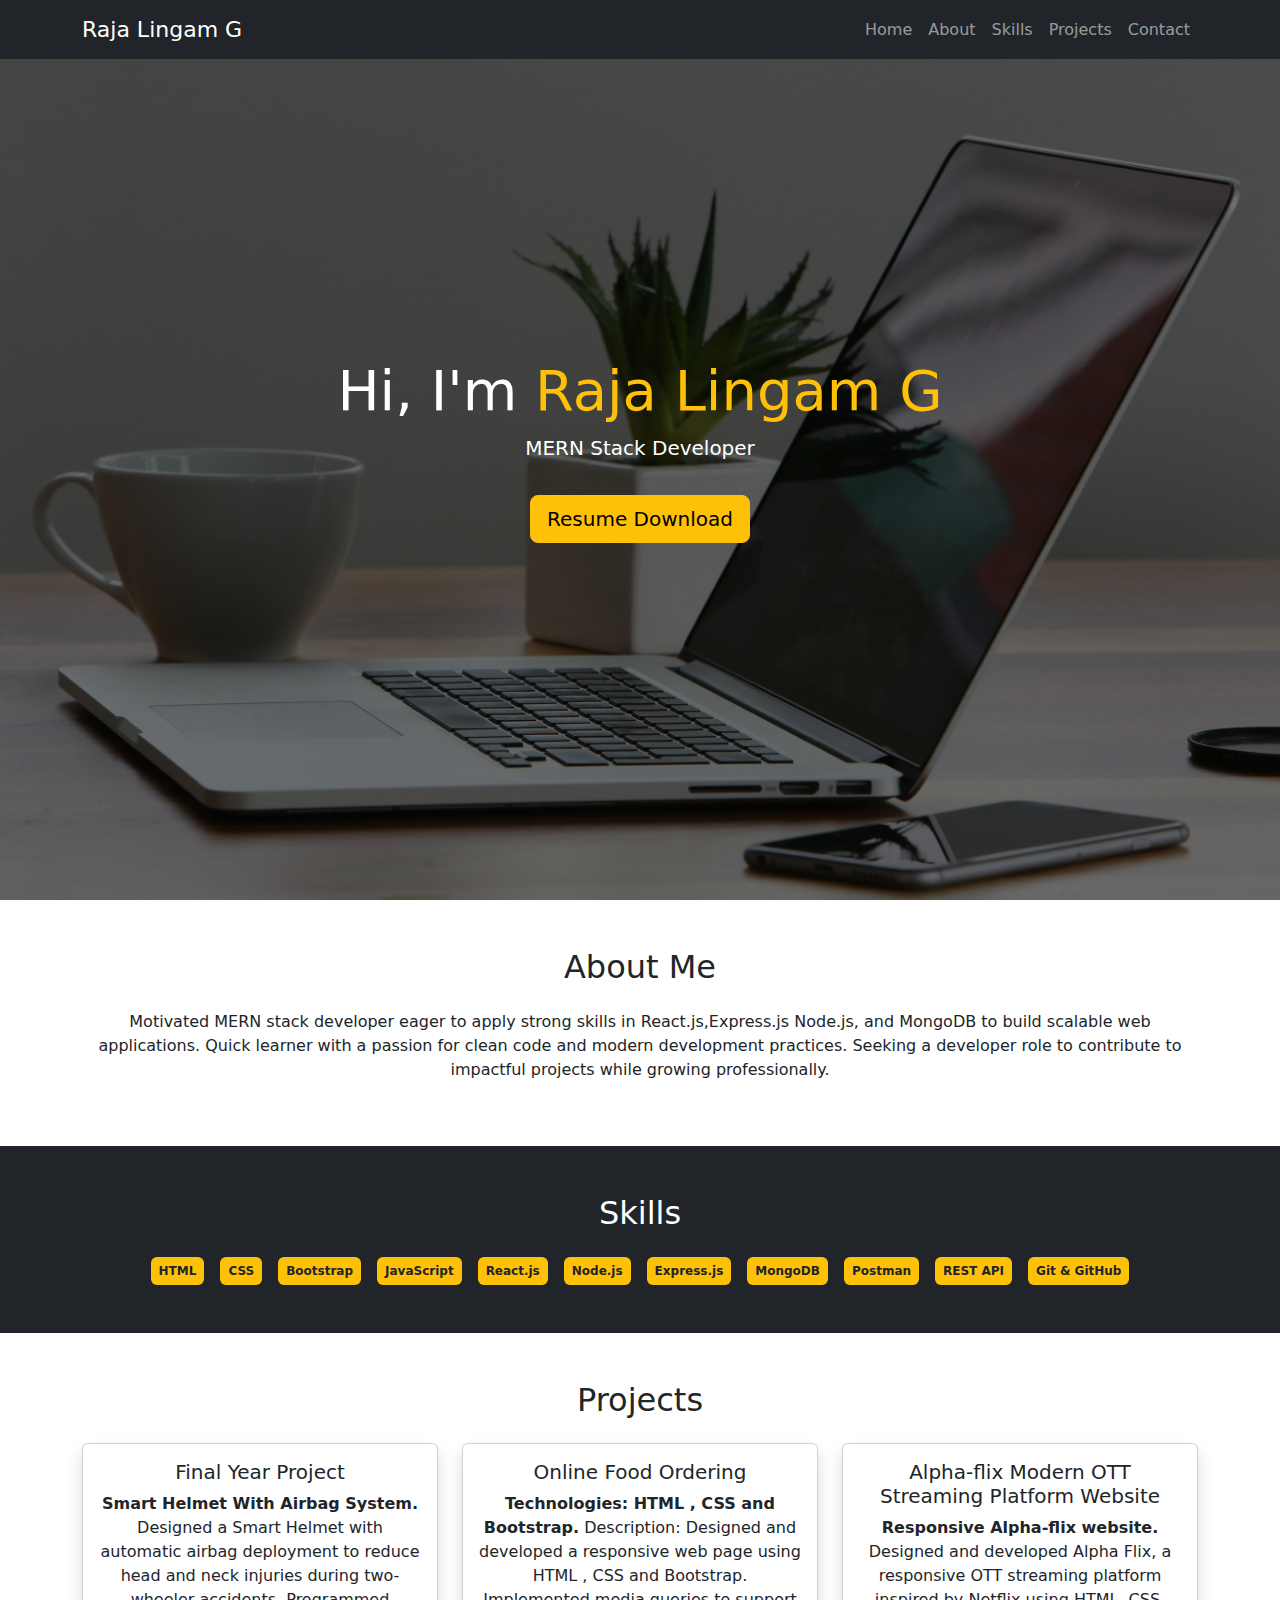
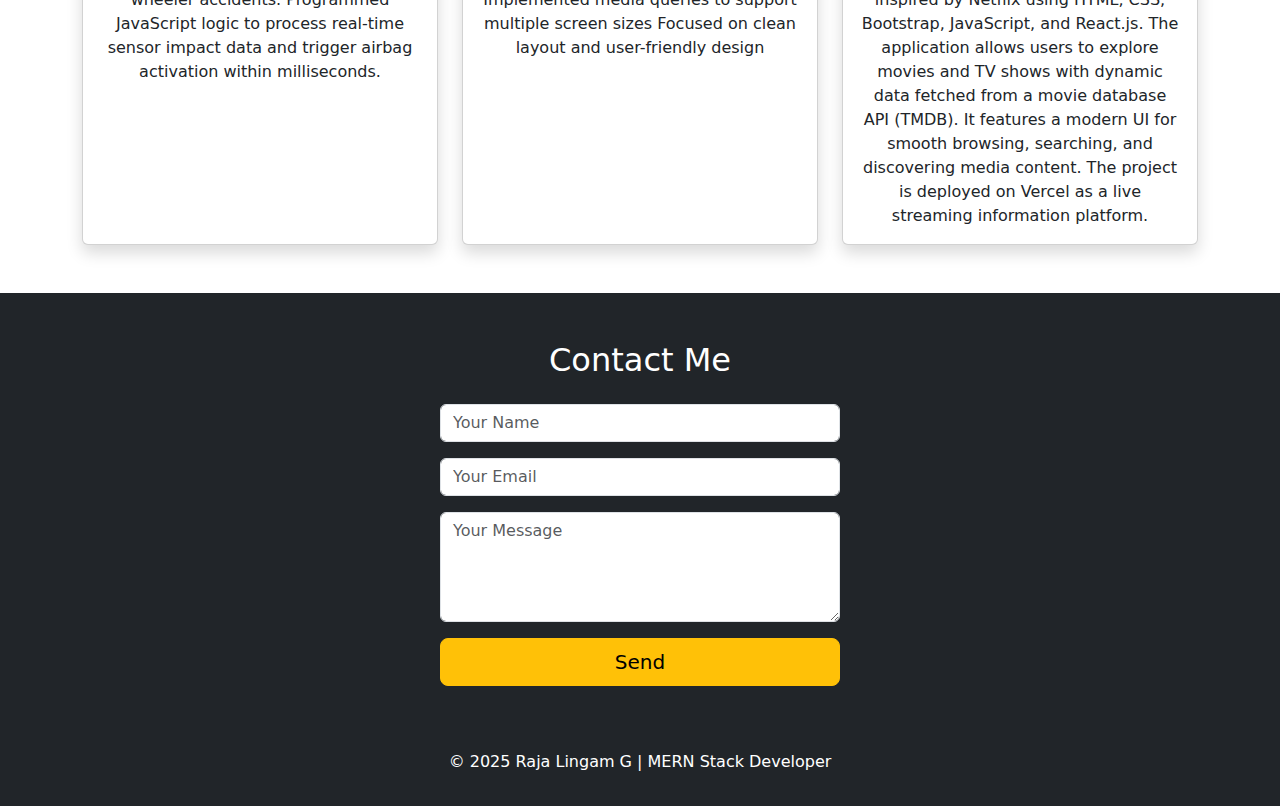
<file: index.html>
<!doctype html>
<html lang="en">
  <head>
    <meta charset="UTF-8" />
    <meta name="viewport" content="width=device-width, initial-scale=1.0" />
    <title>Raja Lingam G.Portfolio</title>
    <link
      href="https://cdn.jsdelivr.net/npm/bootstrap@5.3.2/dist/css/bootstrap.min.css"
      rel="stylesheet"
    />
    <link rel="stylesheet" href="portfolio.css" />
  </head>
  <body>
    <!-- Navbar -->
    <nav class="navbar navbar-expand-lg navbar-dark bg-dark fixed-top">
      <div class="container">
        <a class="navbar-brand" href="#">Raja Lingam G</a>
        <button
          class="navbar-toggler"
          type="button"
          data-bs-toggle="collapse"
          data-bs-target="#navbarNav"
        >
          <span class="navbar-toggler-icon"></span>
        </button>
        <div class="collapse navbar-collapse" id="navbarNav">
          <ul class="navbar-nav ms-auto">
            <li class="nav-item"><a class="nav-link" href="#home">Home</a></li>
            <li class="nav-item">
              <a class="nav-link" href="#about">About</a>
            </li>
            <li class="nav-item">
              <a class="nav-link" href="#skills">Skills</a>
            </li>
            <li class="nav-item">
              <a class="nav-link" href="#projects">Projects</a>
            </li>
            <li class="nav-item">
              <a class="nav-link" href="#contact">Contact</a>
            </li>
          </ul>
        </div>
      </div>
    </nav>

    <!-- Name Section -->
    <section
      id="home"
      class="hero d-flex align-items-center justify-content-center text-center"
    >
      <div class="container text-white">
        <h1 class="display-4">
          Hi, I'm <span class="text-warning">Raja Lingam G</span>
        </h1>
        <p class="lead">MERN Stack Developer</p>
        <a
          href="https://drive.google.com/file/d/1khJYL3Wde03W71TaNrHBQrzn5K0BaSCM/view?usp=sharing"
          class="btn btn-warning btn-lg mt-3"
          >Resume Download</a
        >
      </div>
    </section>

    <!-- About Section -->
    <section id="about" class="py-5">
      <div class="container text-center">
        <h2 class="mb-4">About Me</h2>
        <p>
          Motivated MERN stack developer eager to apply strong skills in
          React.js,Express.js Node.js, and MongoDB to build scalable web
          applications. Quick learner with a passion for clean code and modern
          development practices. Seeking a developer role to contribute to
          impactful projects while growing professionally.
        </p>
      </div>
    </section>

    <!-- Skills Section -->
    <section id="skills" class="py-5 bg-dark text-white">
      <div class="container text-center">
        <h2 class="mb-4">Skills</h2>
        <div class="d-flex flex-wrap justify-content-center gap-3">
          <span class="badge bg-warning text-dark p-2">HTML</span>
          <span class="badge bg-warning text-dark p-2">CSS</span>
          <span class="badge bg-warning text-dark p-2">Bootstrap</span>
          <span class="badge bg-warning text-dark p-2">JavaScript</span>
          <span class="badge bg-warning text-dark p-2">React.js</span>
          <span class="badge bg-warning text-dark p-2">Node.js</span>
          <span class="badge bg-warning text-dark p-2">Express.js</span>
          <span class="badge bg-warning text-dark p-2">MongoDB</span>
          <span class="badge bg-warning text-dark p-2">Postman</span>
          <span class="badge bg-warning text-dark p-2">REST API</span>
          <span class="badge bg-warning text-dark p-2">Git & GitHub</span>
        </div>
      </div>
    </section>

    <!-- Projects section -->
    <section id="projects" class="py-5">
      <div class="container text-center">
        <h2 class="mb-4">Projects</h2>
        <div class="row g-4">
          <div class="col-md-4">
            <div class="card h-100 shadow">
              <div class="card-body">
                <h5 class="card-title">Final Year Project</h5>
                <p class="card-text">
                  <b>Smart Helmet With Airbag System.</b>
                  Designed a Smart Helmet with automatic airbag deployment to
                  reduce head and neck injuries during two-wheeler accidents.
                  Programmed JavaScript logic to process real-time sensor impact
                  data and trigger airbag activation within milliseconds.
                </p>
              </div>
            </div>
          </div>
          <div class="col-md-4">
            <div class="card h-100 shadow">
              <div class="card-body">
                <h5 class="card-title">Online Food Ordering</h5>
                <p class="card-text">
                  <b>Technologies: HTML , CSS and Bootstrap.</b> Description:
                  Designed and developed a responsive web page using HTML , CSS
                  and Bootstrap. Implemented media queries to support multiple
                  screen sizes Focused on clean layout and user-friendly design
                </p>
              </div>
            </div>
          </div>
          <div class="col-md-4">
            <div class="card h-100 shadow">
              <div class="card-body">
                <h5 class="card-title">
                  Alpha-flix Modern OTT Streaming Platform Website
                </h5>
                <p class="card-text">
                  <b>Responsive Alpha-flix website. </b> Designed and developed
                  Alpha Flix, a responsive OTT streaming platform inspired by
                  Netflix using HTML, CSS, Bootstrap, JavaScript, and React.js.
                  The application allows users to explore movies and TV shows
                  with dynamic data fetched from a movie database API (TMDB). It
                  features a modern UI for smooth browsing, searching, and
                  discovering media content. The project is deployed on Vercel
                  as a live streaming information platform.
                </p>
              </div>
            </div>
          </div>
        </div>
      </div>
    </section>

    <!-- Contact Section -->
    <section id="contact" class="py-5 bg-dark text-white">
      <div class="container text-center">
        <h2 class="mb-4">Contact Me</h2>
        <form class="mx-auto" style="max-width: 400px">
          <input
            type="text"
            class="form-control mb-3"
            placeholder="Your Name"
            required
          />
          <input
            type="email"
            class="form-control mb-3"
            placeholder="Your Email"
            required
          />
          <textarea
            class="form-control mb-3"
            rows="4"
            placeholder="Your Message"
          ></textarea>
          <button type="submit" class="btn btn-warning btn-lg w-100">
            Send
          </button>
        </form>
      </div>
    </section>

    <!-- Footer -->
    <footer class="bg-dark text-center text-white py-3">
      <p>© 2025 Raja Lingam G | MERN Stack Developer</p>
    </footer>

    <!-- Bootstrap js -->
    <script src="https://cdn.jsdelivr.net/npm/bootstrap@5.3.2/dist/js/bootstrap.bundle.min.js"></script>
  </body>
</html>
</file>
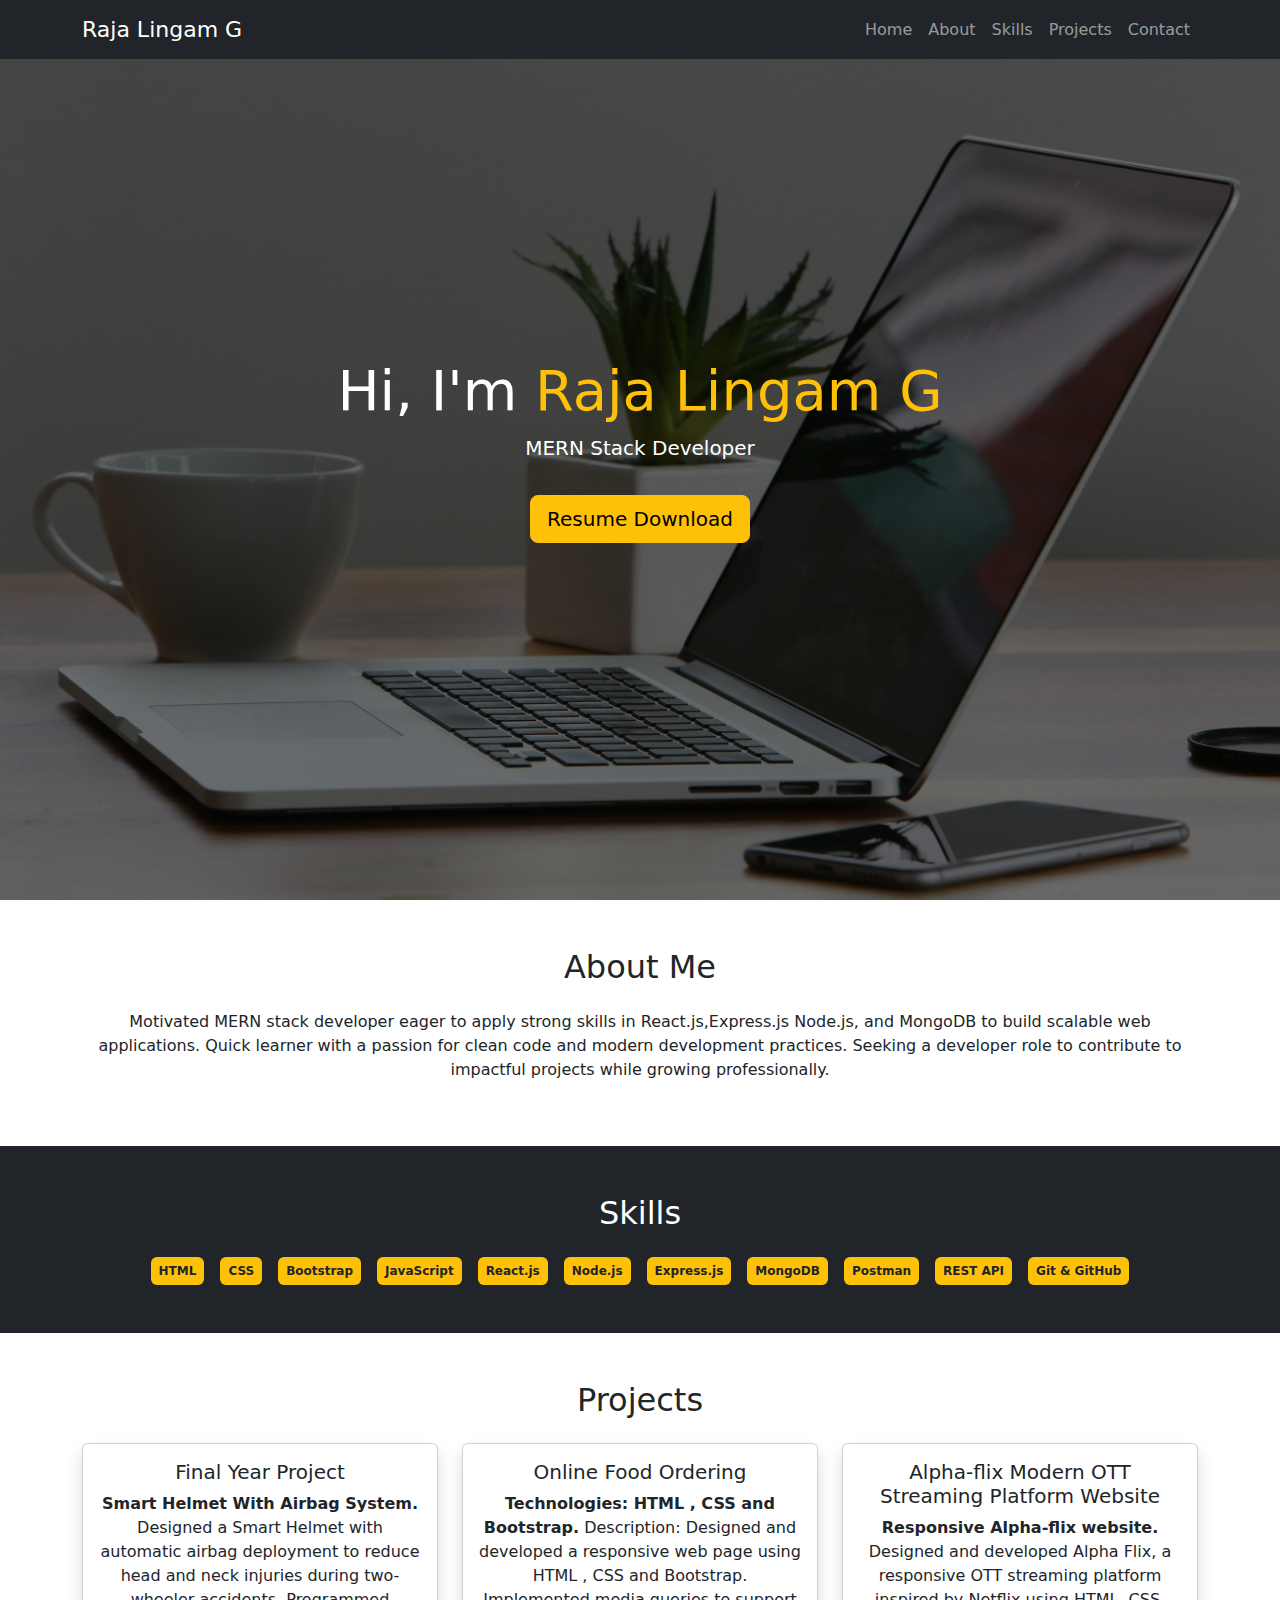
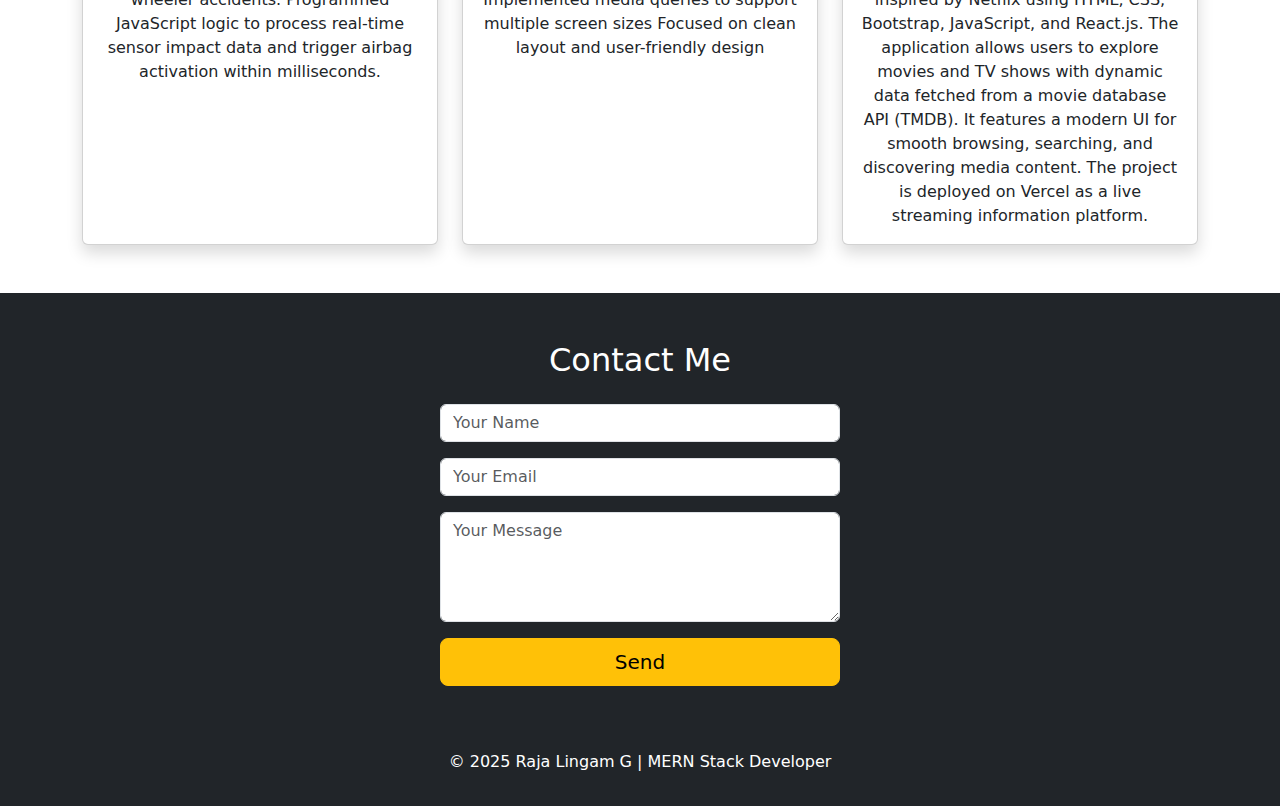
<file: portfolio.html>
<!doctype html>
<html lang="en">
  <head>
    <meta charset="UTF-8" />
    <meta name="viewport" content="width=device-width, initial-scale=1.0" />
    <title>Raja Lingam G.Portfolio</title>
    <link
      href="https://cdn.jsdelivr.net/npm/bootstrap@5.3.2/dist/css/bootstrap.min.css"
      rel="stylesheet"
    />
    <link rel="stylesheet" href="portfolio.css" />
  </head>
  <body>
    <!-- Navbar -->
    <nav class="navbar navbar-expand-lg navbar-dark bg-dark fixed-top">
      <div class="container">
        <a class="navbar-brand" href="#">Raja Lingam G</a>
        <button
          class="navbar-toggler"
          type="button"
          data-bs-toggle="collapse"
          data-bs-target="#navbarNav"
        >
          <span class="navbar-toggler-icon"></span>
        </button>
        <div class="collapse navbar-collapse" id="navbarNav">
          <ul class="navbar-nav ms-auto">
            <li class="nav-item"><a class="nav-link" href="#home">Home</a></li>
            <li class="nav-item">
              <a class="nav-link" href="#about">About</a>
            </li>
            <li class="nav-item">
              <a class="nav-link" href="#skills">Skills</a>
            </li>
            <li class="nav-item">
              <a class="nav-link" href="#projects">Projects</a>
            </li>
            <li class="nav-item">
              <a class="nav-link" href="#contact">Contact</a>
            </li>
          </ul>
        </div>
      </div>
    </nav>

    <!-- Name Section -->
    <section
      id="home"
      class="hero d-flex align-items-center justify-content-center text-center"
    >
      <div class="container text-white">
        <h1 class="display-4">
          Hi, I'm <span class="text-warning">Raja Lingam G</span>
        </h1>
        <p class="lead">MERN Stack Developer</p>
        <a
          href="https://drive.google.com/file/d/1SRzn601D4Leju74J-qq9cJbHTlmwgT-u/view?usp=sharing"
          class="btn btn-warning btn-lg mt-3"
          >Resume Download</a
        >
      </div>
    </section>

    <!-- About Section -->
    <section id="about" class="py-5">
      <div class="container text-center">
        <h2 class="mb-4">About Me</h2>
        <p>
          Motivated MERN stack developer eager to apply strong skills in
          React.js,Express.js Node.js, and MongoDB to build scalable web
          applications. Quick learner with a passion for clean code and modern
          development practices. Seeking a developer role to contribute to
          impactful projects while growing professionally.
        </p>
      </div>
    </section>

    <!-- Skills Section -->
    <section id="skills" class="py-5 bg-dark text-white">
      <div class="container text-center">
        <h2 class="mb-4">Skills</h2>
        <div class="d-flex flex-wrap justify-content-center gap-3">
          <span class="badge bg-warning text-dark p-2">HTML</span>
          <span class="badge bg-warning text-dark p-2">CSS</span>
          <span class="badge bg-warning text-dark p-2">Bootstrap</span>
          <span class="badge bg-warning text-dark p-2">JavaScript</span>
          <span class="badge bg-warning text-dark p-2">React.js</span>
          <span class="badge bg-warning text-dark p-2">Node.js</span>
          <span class="badge bg-warning text-dark p-2">Express.js</span>
          <span class="badge bg-warning text-dark p-2">MongoDB</span>
          <span class="badge bg-warning text-dark p-2">Postman</span>
          <span class="badge bg-warning text-dark p-2">REST API</span>
          <span class="badge bg-warning text-dark p-2">Git & GitHub</span>
        </div>
      </div>
    </section>

    <!-- Projects section -->
    <section id="projects" class="py-5">
      <div class="container text-center">
        <h2 class="mb-4">Projects</h2>
        <div class="row g-4">
          <div class="col-md-4">
            <div class="card h-100 shadow">
              <div class="card-body">
                <h5 class="card-title">Final Year Project</h5>
                <p class="card-text">
                  <b>Smart Helmet With Airbag System.</b>
                  Designed a Smart Helmet with automatic airbag deployment to
                  reduce head and neck injuries during two-wheeler accidents.
                  Programmed JavaScript logic to process real-time sensor impact
                  data and trigger airbag activation within milliseconds.
                </p>
              </div>
            </div>
          </div>
          <div class="col-md-4">
            <div class="card h-100 shadow">
              <div class="card-body">
                <h5 class="card-title">Online Food Ordering</h5>
                <p class="card-text">
                  <b>Technologies: HTML , CSS and Bootstrap.</b> Description:
                  Designed and developed a responsive web page using HTML , CSS
                  and Bootstrap. Implemented media queries to support multiple
                  screen sizes Focused on clean layout and user-friendly design
                </p>
              </div>
            </div>
          </div>
          <div class="col-md-4">
            <div class="card h-100 shadow">
              <div class="card-body">
                <h5 class="card-title">
                  Alpha-flix Modern OTT Streaming Platform Website
                </h5>
                <p class="card-text">
                  <b>Responsive Alpha-flix website. </b> Designed and developed
                  Alpha Flix, a responsive OTT streaming platform inspired by
                  Netflix using HTML, CSS, Bootstrap, JavaScript, and React.js.
                  The application allows users to explore movies and TV shows
                  with dynamic data fetched from a movie database API (TMDB). It
                  features a modern UI for smooth browsing, searching, and
                  discovering media content. The project is deployed on Vercel
                  as a live streaming information platform.
                </p>
              </div>
            </div>
          </div>
        </div>
      </div>
    </section>

    <!-- Contact Section -->
    <section id="contact" class="py-5 bg-dark text-white">
      <div class="container text-center">
        <h2 class="mb-4">Contact Me</h2>
        <form class="mx-auto" style="max-width: 400px">
          <input
            type="text"
            class="form-control mb-3"
            placeholder="Your Name"
            required
          />
          <input
            type="email"
            class="form-control mb-3"
            placeholder="Your Email"
            required
          />
          <textarea
            class="form-control mb-3"
            rows="4"
            placeholder="Your Message"
          ></textarea>
          <button type="submit" class="btn btn-warning btn-lg w-100">
            Send
          </button>
        </form>
      </div>
    </section>

    <!-- Footer -->
    <footer class="bg-dark text-center text-white py-3">
      <p>© 2025 Raja Lingam G | MERN Stack Developer</p>
    </footer>

    <!-- Bootstrap js -->
    <script src="https://cdn.jsdelivr.net/npm/bootstrap@5.3.2/dist/js/bootstrap.bundle.min.js"></script>
  </body>
</html>
</file>
<file: portfolio.css>
/* Name with Background */

.hero {
  height: 100vh;
  background: url("assets/laptop.jpg") no-repeat center center/cover;
  position: relative;
  display: flex;
  align-items: center;
  justify-content: center;
  text-align: center;
}

.hero::after {
  content: "";
  position: absolute;
  inset: 0;
  background: rgba(0, 0, 0, 0.5);
}

.hero .container {
  position: relative;
  z-index: 2;
}

section {
  padding: 80px 0;
}

.badge:hover {
  transform: scale(1.1);
  transition: 0.3s;
}

.card:hover {
  transform: translateY(-10px);
  transition: 0.3s;
}

.navbar-brand {
  font-size: 22px;
}
</file>
